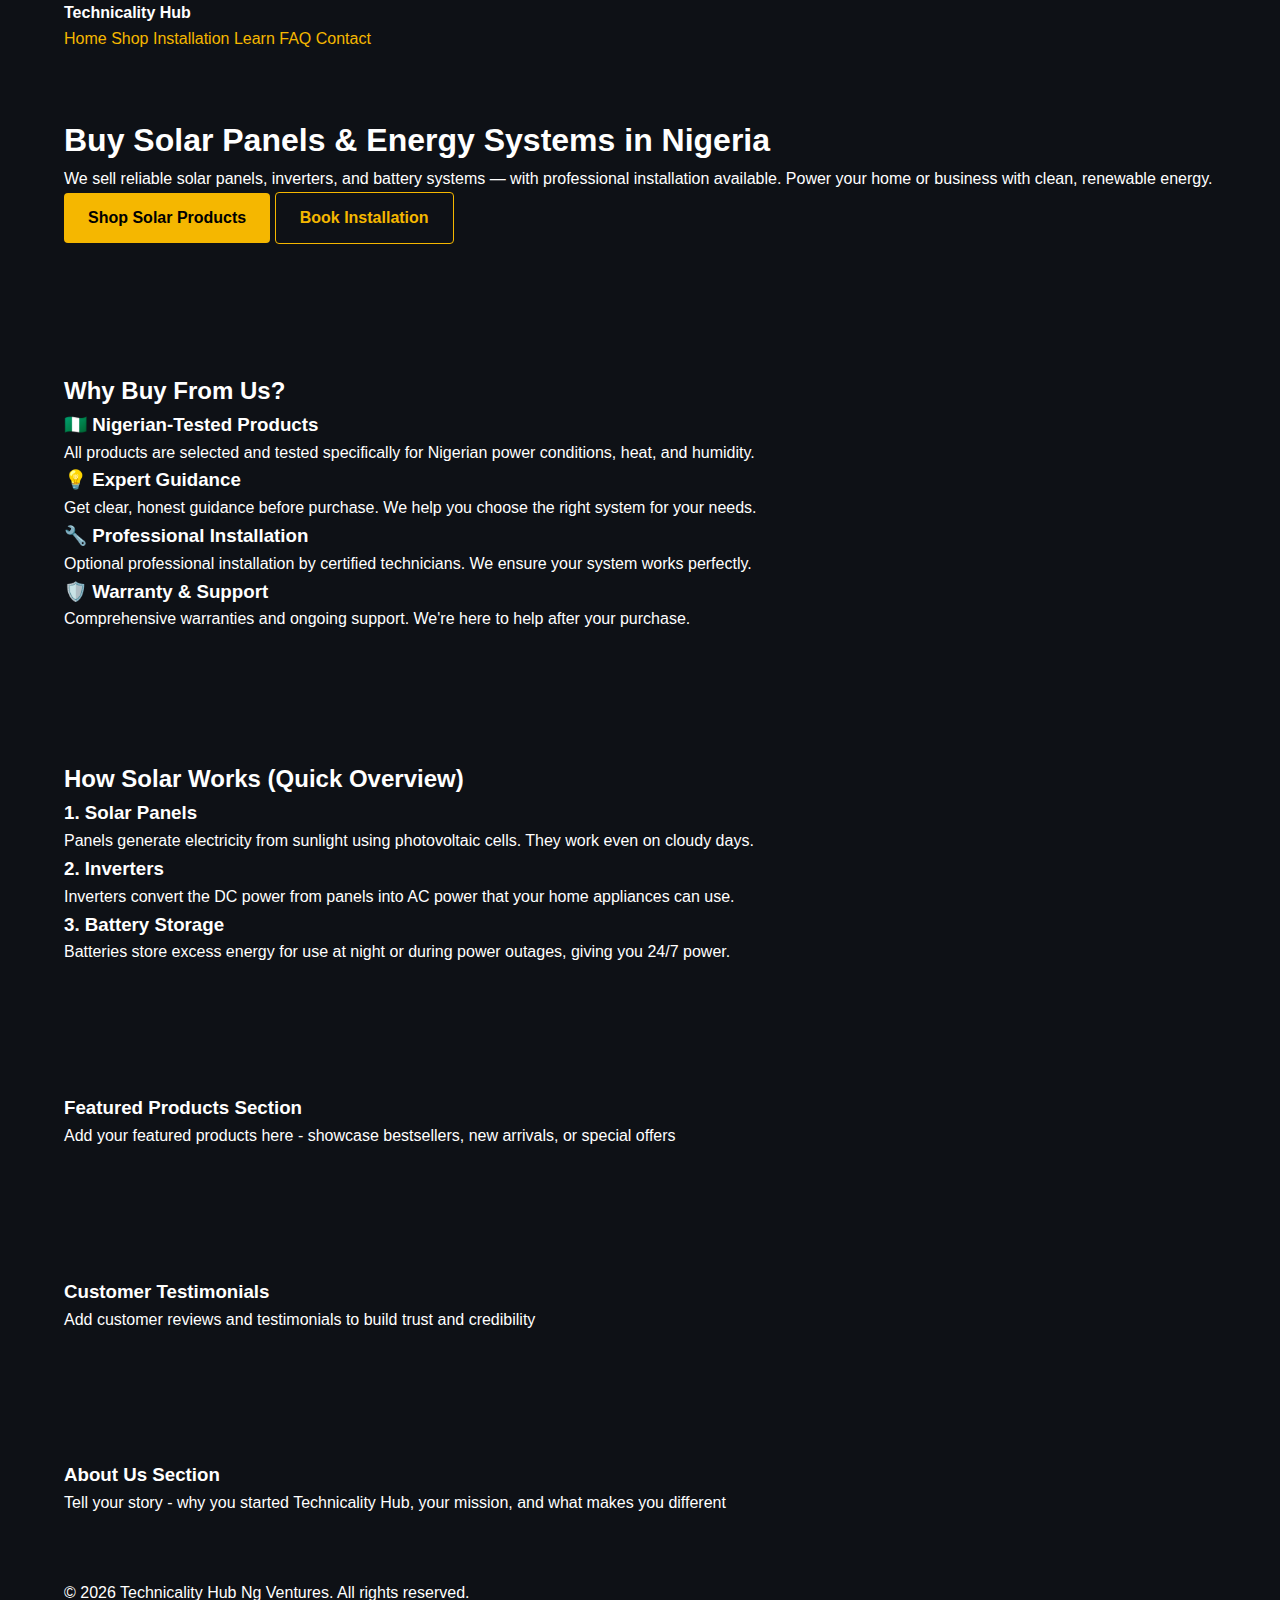
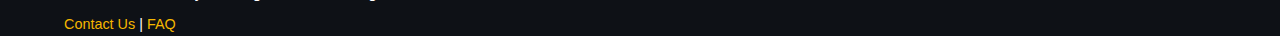
<file: index.html>
<!DOCTYPE html>
<html lang="en">
<head>
  <meta charset="UTF-8" />
  <meta name="viewport" content="width=device-width, initial-scale=1.0" />
  <title>Technicality Hub Ng Ventures | Solar Products & Installation</title>
  <link rel="stylesheet" href="css/styles.css" />
</head>
<body>

<nav>
  <div class="container">
    <strong>Technicality Hub</strong>
    <div>
      <a href="index.html">Home</a>
      <a href="shop.html">Shop</a>
      <a href="services.html">Installation</a>
      <a href="learn.html">Learn</a>
      <a href="faq.html">FAQ</a>
      <a href="contact.html">Contact</a>
    </div>
  </div>
</nav>

<main>
  <section class="hero">
    <div class="container">
      <h1>Buy Solar Panels & Energy Systems in Nigeria</h1>
      <p>
        We sell reliable solar panels, inverters, and battery systems — with
        professional installation available. Power your home or business with clean, renewable energy.
      </p>
      <div class="btn-group">
        <a class="btn" href="shop.html">Shop Solar Products</a>
        <a class="btn secondary" href="services.html">Book Installation</a>
      </div>
    </div>
  </section>

  <section class="container">
    <h2>Why Buy From Us?</h2>
    <div class="card-grid">
      <div class="card">
        <h3>🇳🇬 Nigerian-Tested Products</h3>
        <p>All products are selected and tested specifically for Nigerian power conditions, heat, and humidity.</p>
      </div>
      <div class="card">
        <h3>💡 Expert Guidance</h3>
        <p>Get clear, honest guidance before purchase. We help you choose the right system for your needs.</p>
      </div>
      <div class="card">
        <h3>🔧 Professional Installation</h3>
        <p>Optional professional installation by certified technicians. We ensure your system works perfectly.</p>
      </div>
      <div class="card">
        <h3>🛡️ Warranty & Support</h3>
        <p>Comprehensive warranties and ongoing support. We're here to help after your purchase.</p>
      </div>
    </div>
  </section>

  <section class="container">
    <h2>How Solar Works (Quick Overview)</h2>
    <div class="card-grid">
      <div class="card">
        <h3>1. Solar Panels</h3>
        <p>Panels generate electricity from sunlight using photovoltaic cells. They work even on cloudy days.</p>
      </div>
      <div class="card">
        <h3>2. Inverters</h3>
        <p>Inverters convert the DC power from panels into AC power that your home appliances can use.</p>
      </div>
      <div class="card">
        <h3>3. Battery Storage</h3>
        <p>Batteries store excess energy for use at night or during power outages, giving you 24/7 power.</p>
      </div>
    </div>
  </section>

  <section class="container">
    <div class="content-placeholder">
      <h3>Featured Products Section</h3>
      <p>Add your featured products here - showcase bestsellers, new arrivals, or special offers</p>
    </div>
  </section>

  <section class="container">
    <div class="content-placeholder">
      <h3>Customer Testimonials</h3>
      <p>Add customer reviews and testimonials to build trust and credibility</p>
    </div>
  </section>

  <section class="container">
    <div class="content-placeholder">
      <h3>About Us Section</h3>
      <p>Tell your story - why you started Technicality Hub, your mission, and what makes you different</p>
    </div>
  </section>
</main>

<footer>
  <div class="container">
    <p>© 2026 Technicality Hub Ng Ventures. All rights reserved.</p>
    <p style="margin-top: 0.5rem; font-size: 0.9rem;">
      <a href="contact.html" style="color: var(--accent);">Contact Us</a> | 
      <a href="faq.html" style="color: var(--accent);">FAQ</a>
    </p>
  </div>
</footer>

</body>
</html>
</file>
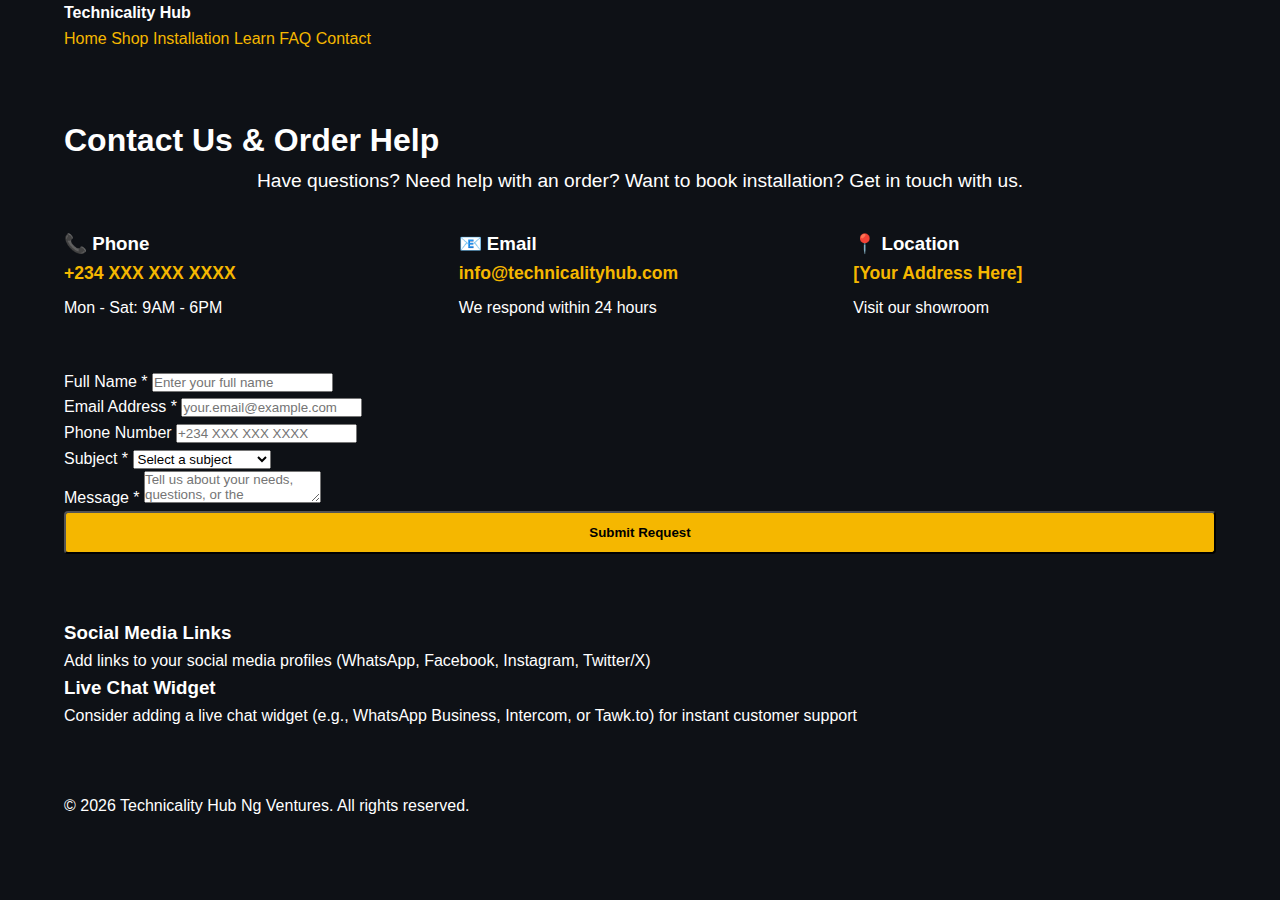
<file: contact.html>
<!DOCTYPE html>
<html lang="en">
<head>
  <meta charset="UTF-8" />
  <meta name="viewport" content="width=device-width, initial-scale=1.0" />
  <title>Contact & Orders | Technicality Hub</title>
  <link rel="stylesheet" href="css/styles.css">
</head>
<body>

<nav>
  <div class="container">
    <strong>Technicality Hub</strong>
    <div>
      <a href="index.html">Home</a>
      <a href="shop.html">Shop</a>
      <a href="services.html">Installation</a>
      <a href="learn.html">Learn</a>
      <a href="faq.html">FAQ</a>
      <a href="contact.html">Contact</a>
    </div>
  </div>
</nav>

<main>
  <section class="container">
    <h1>Contact Us & Order Help</h1>
    <p style="font-size: 1.2rem; margin-bottom: 2rem; text-align: center;">
      Have questions? Need help with an order? Want to book installation? Get in touch with us.
    </p>

    <div style="display: grid; grid-template-columns: repeat(auto-fit, minmax(300px, 1fr)); gap: 2rem; margin-bottom: 3rem;">
      <div class="card">
        <h3>📞 Phone</h3>
        <p style="font-size: 1.1rem; color: var(--accent); font-weight: 600;">+234 XXX XXX XXXX</p>
        <p style="margin-top: 0.5rem;">Mon - Sat: 9AM - 6PM</p>
      </div>

      <div class="card">
        <h3>📧 Email</h3>
        <p style="font-size: 1.1rem; color: var(--accent); font-weight: 600;">info@technicalityhub.com</p>
        <p style="margin-top: 0.5rem;">We respond within 24 hours</p>
      </div>

      <div class="card">
        <h3>📍 Location</h3>
        <p style="font-size: 1.1rem; color: var(--accent); font-weight: 600;">[Your Address Here]</p>
        <p style="margin-top: 0.5rem;">Visit our showroom</p>
      </div>
    </div>

    <form>
      <div class="form-group">
        <label for="name">Full Name *</label>
        <input type="text" id="name" name="name" placeholder="Enter your full name" required>
      </div>

      <div class="form-group">
        <label for="email">Email Address *</label>
        <input type="email" id="email" name="email" placeholder="your.email@example.com" required>
      </div>

      <div class="form-group">
        <label for="phone">Phone Number</label>
        <input type="tel" id="phone" name="phone" placeholder="+234 XXX XXX XXXX">
      </div>

      <div class="form-group">
        <label for="subject">Subject *</label>
        <select id="subject" name="subject" required>
          <option value="">Select a subject</option>
          <option value="order">Order Inquiry</option>
          <option value="installation">Installation Booking</option>
          <option value="support">Technical Support</option>
          <option value="quote">Request Quote</option>
          <option value="other">Other</option>
        </select>
      </div>

      <div class="form-group">
        <label for="message">Message *</label>
        <textarea id="message" name="message" placeholder="Tell us about your needs, questions, or the products/services you're interested in..." required></textarea>
      </div>

      <button type="submit" class="btn" style="width: 100%;">Submit Request</button>
    </form>

    <div class="content-placeholder" style="margin-top: 4rem;">
      <h3>Social Media Links</h3>
      <p>Add links to your social media profiles (WhatsApp, Facebook, Instagram, Twitter/X)</p>
    </div>

    <div class="content-placeholder">
      <h3>Live Chat Widget</h3>
      <p>Consider adding a live chat widget (e.g., WhatsApp Business, Intercom, or Tawk.to) for instant customer support</p>
    </div>
  </section>
</main>

<footer>
  <div class="container">
    <p>© 2026 Technicality Hub Ng Ventures. All rights reserved.</p>
  </div>
</footer>

</body>
</html>
</file>
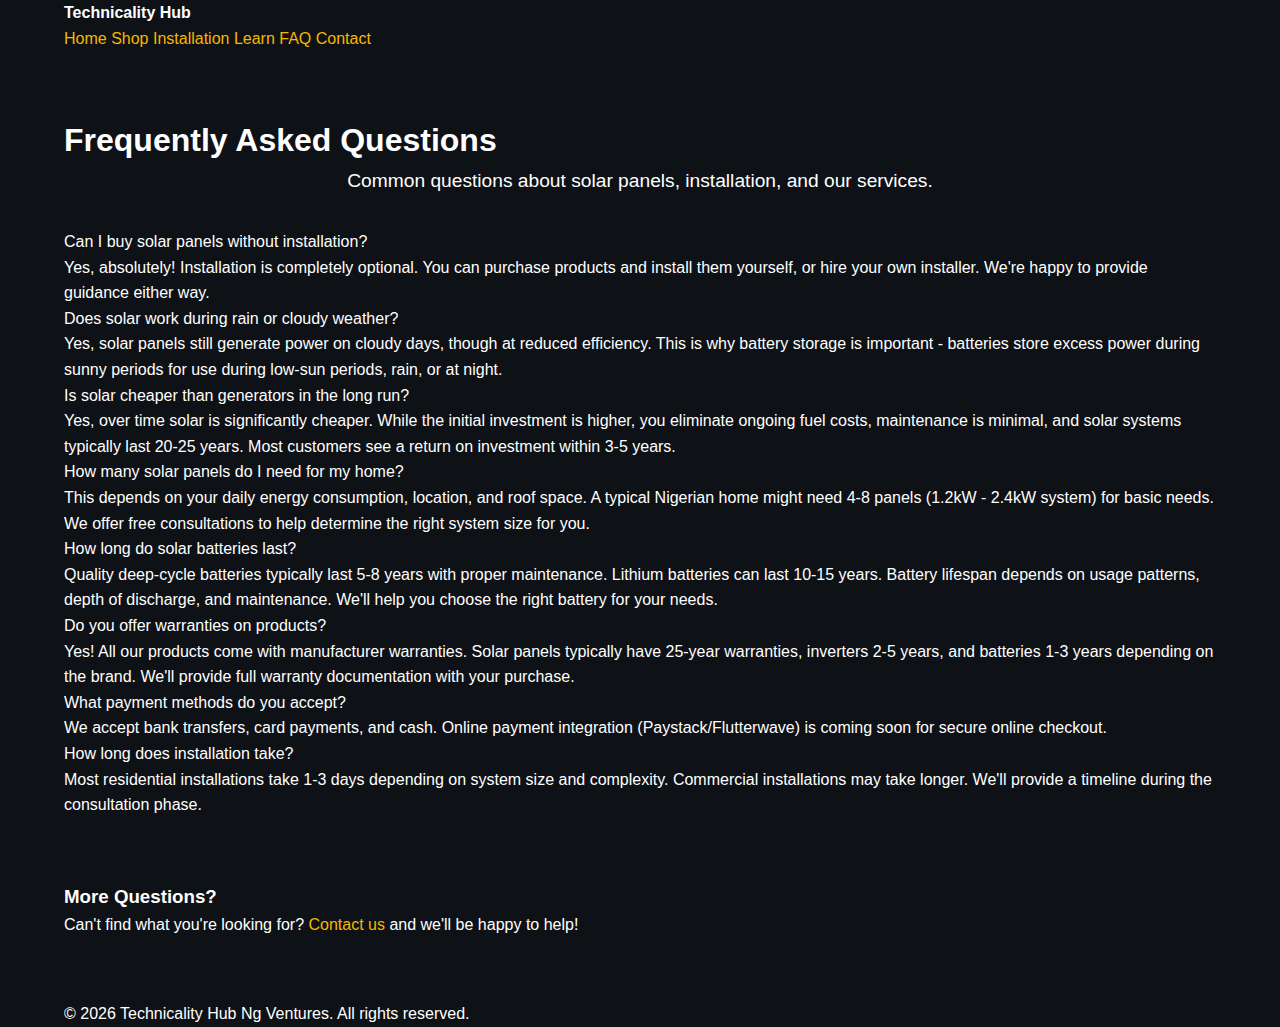
<file: faq.html>
<!DOCTYPE html>
<html lang="en">
<head>
  <meta charset="UTF-8" />
  <meta name="viewport" content="width=device-width, initial-scale=1.0" />
  <title>Solar FAQ | Technicality Hub</title>
  <link rel="stylesheet" href="css/styles.css">
</head>
<body>

<nav>
  <div class="container">
    <strong>Technicality Hub</strong>
    <div>
      <a href="index.html">Home</a>
      <a href="shop.html">Shop</a>
      <a href="services.html">Installation</a>
      <a href="learn.html">Learn</a>
      <a href="faq.html">FAQ</a>
      <a href="contact.html">Contact</a>
    </div>
  </div>
</nav>

<main>
  <section class="container">
    <h1>Frequently Asked Questions</h1>
    <p style="font-size: 1.2rem; margin-bottom: 2rem; text-align: center;">
      Common questions about solar panels, installation, and our services.
    </p>

    <div class="faq-item">
      <div class="faq-question">Can I buy solar panels without installation?</div>
      <div class="faq-answer">Yes, absolutely! Installation is completely optional. You can purchase products and install them yourself, or hire your own installer. We're happy to provide guidance either way.</div>
    </div>

    <div class="faq-item">
      <div class="faq-question">Does solar work during rain or cloudy weather?</div>
      <div class="faq-answer">Yes, solar panels still generate power on cloudy days, though at reduced efficiency. This is why battery storage is important - batteries store excess power during sunny periods for use during low-sun periods, rain, or at night.</div>
    </div>

    <div class="faq-item">
      <div class="faq-question">Is solar cheaper than generators in the long run?</div>
      <div class="faq-answer">Yes, over time solar is significantly cheaper. While the initial investment is higher, you eliminate ongoing fuel costs, maintenance is minimal, and solar systems typically last 20-25 years. Most customers see a return on investment within 3-5 years.</div>
    </div>

    <div class="faq-item">
      <div class="faq-question">How many solar panels do I need for my home?</div>
      <div class="faq-answer">This depends on your daily energy consumption, location, and roof space. A typical Nigerian home might need 4-8 panels (1.2kW - 2.4kW system) for basic needs. We offer free consultations to help determine the right system size for you.</div>
    </div>

    <div class="faq-item">
      <div class="faq-question">How long do solar batteries last?</div>
      <div class="faq-answer">Quality deep-cycle batteries typically last 5-8 years with proper maintenance. Lithium batteries can last 10-15 years. Battery lifespan depends on usage patterns, depth of discharge, and maintenance. We'll help you choose the right battery for your needs.</div>
    </div>

    <div class="faq-item">
      <div class="faq-question">Do you offer warranties on products?</div>
      <div class="faq-answer">Yes! All our products come with manufacturer warranties. Solar panels typically have 25-year warranties, inverters 2-5 years, and batteries 1-3 years depending on the brand. We'll provide full warranty documentation with your purchase.</div>
    </div>

    <div class="faq-item">
      <div class="faq-question">What payment methods do you accept?</div>
      <div class="faq-answer">We accept bank transfers, card payments, and cash. Online payment integration (Paystack/Flutterwave) is coming soon for secure online checkout.</div>
    </div>

    <div class="faq-item">
      <div class="faq-question">How long does installation take?</div>
      <div class="faq-answer">Most residential installations take 1-3 days depending on system size and complexity. Commercial installations may take longer. We'll provide a timeline during the consultation phase.</div>
    </div>

    <div class="content-placeholder" style="margin-top: 4rem;">
      <h3>More Questions?</h3>
      <p>Can't find what you're looking for? <a href="contact.html" style="color: var(--accent);">Contact us</a> and we'll be happy to help!</p>
    </div>
  </section>
</main>

<footer>
  <div class="container">
    <p>© 2026 Technicality Hub Ng Ventures. All rights reserved.</p>
  </div>
</footer>

</body>
</html>
</file>
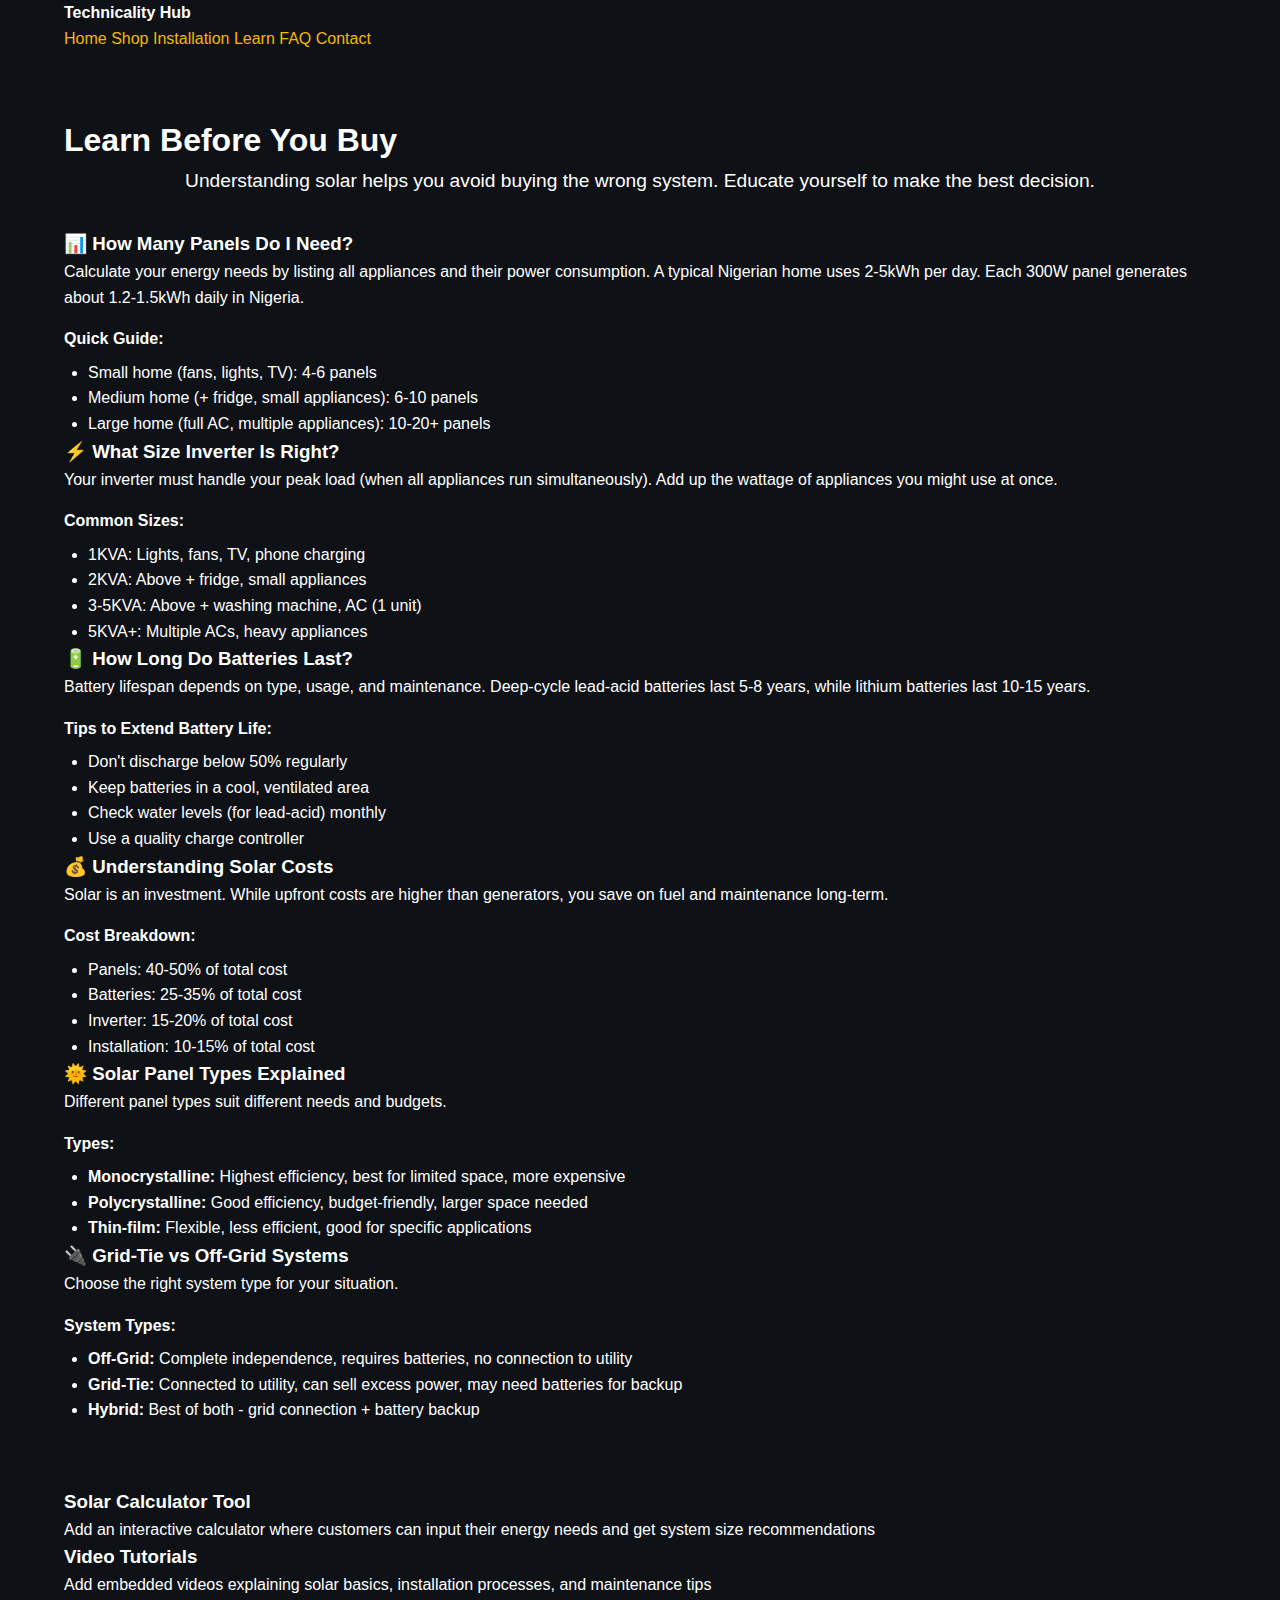
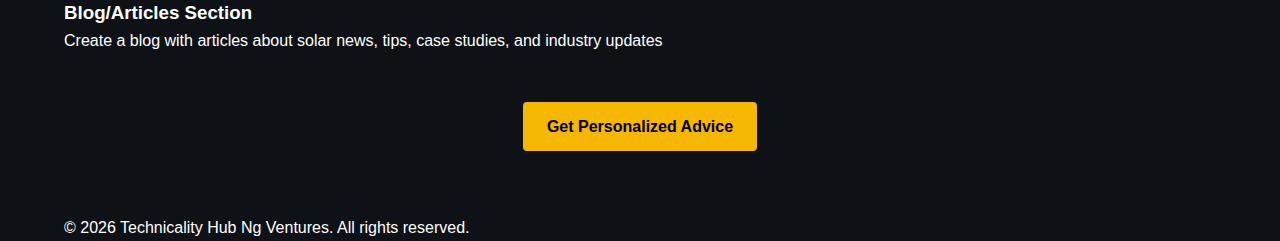
<file: learn.html>
<!DOCTYPE html>
<html lang="en">
<head>
  <meta charset="UTF-8" />
  <meta name="viewport" content="width=device-width, initial-scale=1.0" />
  <title>Learn Solar | Technicality Hub</title>
  <link rel="stylesheet" href="css/styles.css">
</head>
<body>

<nav>
  <div class="container">
    <strong>Technicality Hub</strong>
    <div>
      <a href="index.html">Home</a>
      <a href="shop.html">Shop</a>
      <a href="services.html">Installation</a>
      <a href="learn.html">Learn</a>
      <a href="faq.html">FAQ</a>
      <a href="contact.html">Contact</a>
    </div>
  </div>
</nav>

<main>
  <section class="container">
    <h1>Learn Before You Buy</h1>
    <p style="font-size: 1.2rem; margin-bottom: 2rem; text-align: center;">
      Understanding solar helps you avoid buying the wrong system. Educate yourself to make the best decision.
    </p>

    <div class="card-grid">
      <div class="card">
        <h3>📊 How Many Panels Do I Need?</h3>
        <p>Calculate your energy needs by listing all appliances and their power consumption. A typical Nigerian home uses 2-5kWh per day. Each 300W panel generates about 1.2-1.5kWh daily in Nigeria.</p>
        <p style="margin-top: 1rem;"><strong>Quick Guide:</strong></p>
        <ul style="margin-top: 0.5rem; margin-left: 1.5rem;">
          <li>Small home (fans, lights, TV): 4-6 panels</li>
          <li>Medium home (+ fridge, small appliances): 6-10 panels</li>
          <li>Large home (full AC, multiple appliances): 10-20+ panels</li>
        </ul>
      </div>

      <div class="card">
        <h3>⚡ What Size Inverter Is Right?</h3>
        <p>Your inverter must handle your peak load (when all appliances run simultaneously). Add up the wattage of appliances you might use at once.</p>
        <p style="margin-top: 1rem;"><strong>Common Sizes:</strong></p>
        <ul style="margin-top: 0.5rem; margin-left: 1.5rem;">
          <li>1KVA: Lights, fans, TV, phone charging</li>
          <li>2KVA: Above + fridge, small appliances</li>
          <li>3-5KVA: Above + washing machine, AC (1 unit)</li>
          <li>5KVA+: Multiple ACs, heavy appliances</li>
        </ul>
      </div>

      <div class="card">
        <h3>🔋 How Long Do Batteries Last?</h3>
        <p>Battery lifespan depends on type, usage, and maintenance. Deep-cycle lead-acid batteries last 5-8 years, while lithium batteries last 10-15 years.</p>
        <p style="margin-top: 1rem;"><strong>Tips to Extend Battery Life:</strong></p>
        <ul style="margin-top: 0.5rem; margin-left: 1.5rem;">
          <li>Don't discharge below 50% regularly</li>
          <li>Keep batteries in a cool, ventilated area</li>
          <li>Check water levels (for lead-acid) monthly</li>
          <li>Use a quality charge controller</li>
        </ul>
      </div>

      <div class="card">
        <h3>💰 Understanding Solar Costs</h3>
        <p>Solar is an investment. While upfront costs are higher than generators, you save on fuel and maintenance long-term.</p>
        <p style="margin-top: 1rem;"><strong>Cost Breakdown:</strong></p>
        <ul style="margin-top: 0.5rem; margin-left: 1.5rem;">
          <li>Panels: 40-50% of total cost</li>
          <li>Batteries: 25-35% of total cost</li>
          <li>Inverter: 15-20% of total cost</li>
          <li>Installation: 10-15% of total cost</li>
        </ul>
      </div>

      <div class="card">
        <h3>🌞 Solar Panel Types Explained</h3>
        <p>Different panel types suit different needs and budgets.</p>
        <p style="margin-top: 1rem;"><strong>Types:</strong></p>
        <ul style="margin-top: 0.5rem; margin-left: 1.5rem;">
          <li><strong>Monocrystalline:</strong> Highest efficiency, best for limited space, more expensive</li>
          <li><strong>Polycrystalline:</strong> Good efficiency, budget-friendly, larger space needed</li>
          <li><strong>Thin-film:</strong> Flexible, less efficient, good for specific applications</li>
        </ul>
      </div>

      <div class="card">
        <h3>🔌 Grid-Tie vs Off-Grid Systems</h3>
        <p>Choose the right system type for your situation.</p>
        <p style="margin-top: 1rem;"><strong>System Types:</strong></p>
        <ul style="margin-top: 0.5rem; margin-left: 1.5rem;">
          <li><strong>Off-Grid:</strong> Complete independence, requires batteries, no connection to utility</li>
          <li><strong>Grid-Tie:</strong> Connected to utility, can sell excess power, may need batteries for backup</li>
          <li><strong>Hybrid:</strong> Best of both - grid connection + battery backup</li>
        </ul>
      </div>
    </div>

    <div class="content-placeholder" style="margin-top: 4rem;">
      <h3>Solar Calculator Tool</h3>
      <p>Add an interactive calculator where customers can input their energy needs and get system size recommendations</p>
    </div>

    <div class="content-placeholder">
      <h3>Video Tutorials</h3>
      <p>Add embedded videos explaining solar basics, installation processes, and maintenance tips</p>
    </div>

    <div class="content-placeholder">
      <h3>Blog/Articles Section</h3>
      <p>Create a blog with articles about solar news, tips, case studies, and industry updates</p>
    </div>

    <div style="text-align: center; margin-top: 3rem;">
      <a class="btn" href="contact.html">Get Personalized Advice</a>
    </div>
  </section>
</main>

<footer>
  <div class="container">
    <p>© 2026 Technicality Hub Ng Ventures. All rights reserved.</p>
  </div>
</footer>

</body>
</html>
</file>
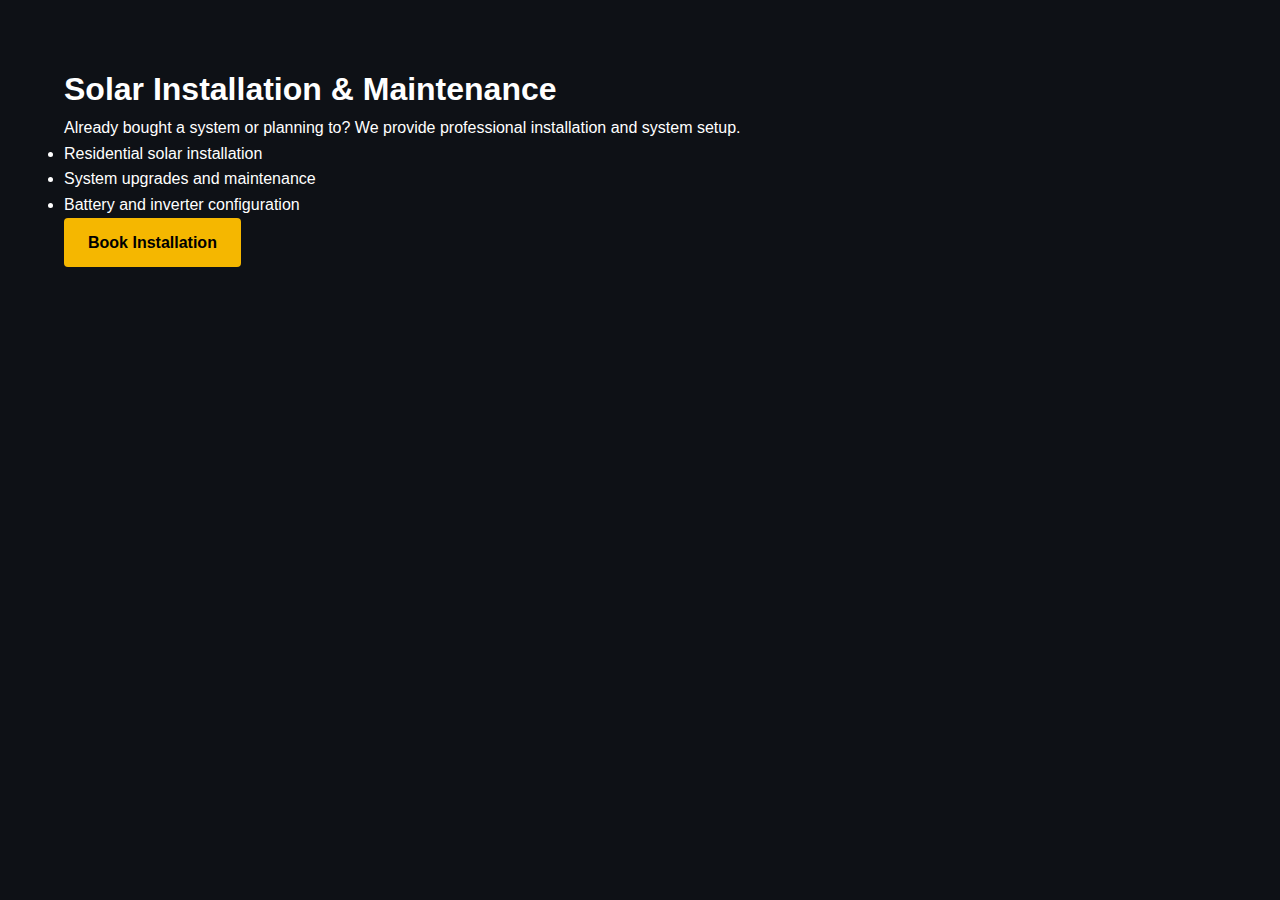
<file: services.html>
<!DOCTYPE html>
<html>
<head>
  <title>Solar Installation Services | Technicality Hub</title>
  <link rel="stylesheet" href="css/styles.css">
</head>
<body>

<section class="container">
  <h1>Solar Installation & Maintenance</h1>
  <p>
    Already bought a system or planning to?
    We provide professional installation and system setup.
  </p>

  <ul>
    <li>Residential solar installation</li>
    <li>System upgrades and maintenance</li>
    <li>Battery and inverter configuration</li>
  </ul>

  <a class="btn" href="contact.html">Book Installation</a>
</section>

</body>
</html>
</file>
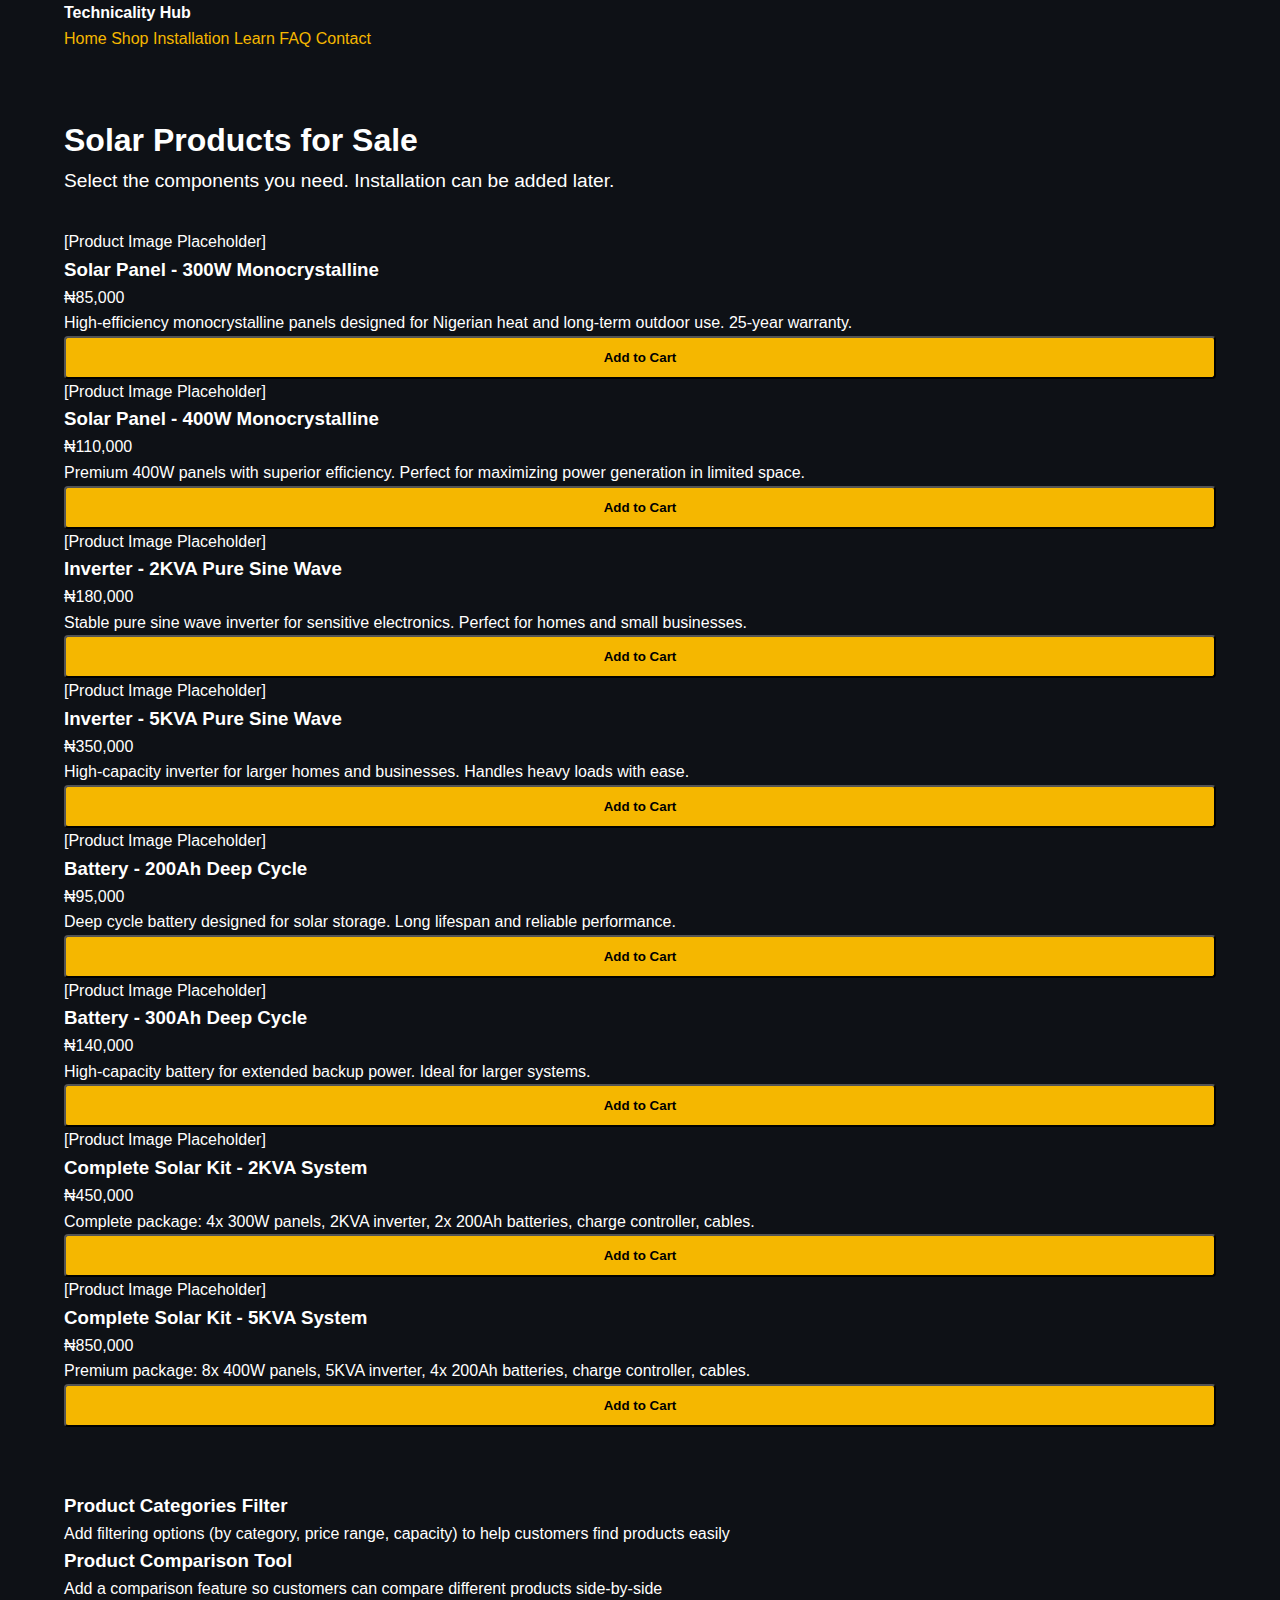
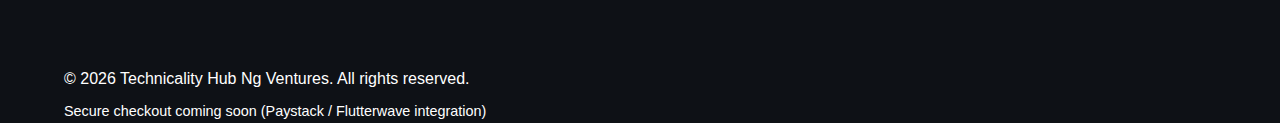
<file: shop.html>
<!DOCTYPE html>
<html lang="en">
<head>
  <meta charset="UTF-8" />
  <meta name="viewport" content="width=device-width, initial-scale=1.0" />
  <title>Shop Solar Products | Technicality Hub</title>
  <link rel="stylesheet" href="css/styles.css">
</head>
<body>

<nav>
  <div class="container">
    <strong>Technicality Hub</strong>
    <div>
      <a href="index.html">Home</a>
      <a href="shop.html">Shop</a>
      <a href="services.html">Installation</a>
      <a href="learn.html">Learn</a>
      <a href="faq.html">FAQ</a>
      <a href="contact.html">Contact</a>
    </div>
  </div>
</nav>

<main>
  <section class="container">
    <h1>Solar Products for Sale</h1>
    <p style="font-size: 1.2rem; margin-bottom: 2rem;">Select the components you need. Installation can be added later.</p>

    <div class="product-grid">
      <div class="product-card">
        <div class="product-image">[Product Image Placeholder]</div>
        <div class="product-info">
          <h3 class="product-title">Solar Panel - 300W Monocrystalline</h3>
          <div class="product-price">₦85,000</div>
          <p class="product-description">High-efficiency monocrystalline panels designed for Nigerian heat and long-term outdoor use. 25-year warranty.</p>
          <button class="btn" style="width: 100%;">Add to Cart</button>
        </div>
      </div>

      <div class="product-card">
        <div class="product-image">[Product Image Placeholder]</div>
        <div class="product-info">
          <h3 class="product-title">Solar Panel - 400W Monocrystalline</h3>
          <div class="product-price">₦110,000</div>
          <p class="product-description">Premium 400W panels with superior efficiency. Perfect for maximizing power generation in limited space.</p>
          <button class="btn" style="width: 100%;">Add to Cart</button>
        </div>
      </div>

      <div class="product-card">
        <div class="product-image">[Product Image Placeholder]</div>
        <div class="product-info">
          <h3 class="product-title">Inverter - 2KVA Pure Sine Wave</h3>
          <div class="product-price">₦180,000</div>
          <p class="product-description">Stable pure sine wave inverter for sensitive electronics. Perfect for homes and small businesses.</p>
          <button class="btn" style="width: 100%;">Add to Cart</button>
        </div>
      </div>

      <div class="product-card">
        <div class="product-image">[Product Image Placeholder]</div>
        <div class="product-info">
          <h3 class="product-title">Inverter - 5KVA Pure Sine Wave</h3>
          <div class="product-price">₦350,000</div>
          <p class="product-description">High-capacity inverter for larger homes and businesses. Handles heavy loads with ease.</p>
          <button class="btn" style="width: 100%;">Add to Cart</button>
        </div>
      </div>

      <div class="product-card">
        <div class="product-image">[Product Image Placeholder]</div>
        <div class="product-info">
          <h3 class="product-title">Battery - 200Ah Deep Cycle</h3>
          <div class="product-price">₦95,000</div>
          <p class="product-description">Deep cycle battery designed for solar storage. Long lifespan and reliable performance.</p>
          <button class="btn" style="width: 100%;">Add to Cart</button>
        </div>
      </div>

      <div class="product-card">
        <div class="product-image">[Product Image Placeholder]</div>
        <div class="product-info">
          <h3 class="product-title">Battery - 300Ah Deep Cycle</h3>
          <div class="product-price">₦140,000</div>
          <p class="product-description">High-capacity battery for extended backup power. Ideal for larger systems.</p>
          <button class="btn" style="width: 100%;">Add to Cart</button>
        </div>
      </div>

      <div class="product-card">
        <div class="product-image">[Product Image Placeholder]</div>
        <div class="product-info">
          <h3 class="product-title">Complete Solar Kit - 2KVA System</h3>
          <div class="product-price">₦450,000</div>
          <p class="product-description">Complete package: 4x 300W panels, 2KVA inverter, 2x 200Ah batteries, charge controller, cables.</p>
          <button class="btn" style="width: 100%;">Add to Cart</button>
        </div>
      </div>

      <div class="product-card">
        <div class="product-image">[Product Image Placeholder]</div>
        <div class="product-info">
          <h3 class="product-title">Complete Solar Kit - 5KVA System</h3>
          <div class="product-price">₦850,000</div>
          <p class="product-description">Premium package: 8x 400W panels, 5KVA inverter, 4x 200Ah batteries, charge controller, cables.</p>
          <button class="btn" style="width: 100%;">Add to Cart</button>
        </div>
      </div>
    </div>

    <div class="content-placeholder" style="margin-top: 4rem;">
      <h3>Product Categories Filter</h3>
      <p>Add filtering options (by category, price range, capacity) to help customers find products easily</p>
    </div>

    <div class="content-placeholder">
      <h3>Product Comparison Tool</h3>
      <p>Add a comparison feature so customers can compare different products side-by-side</p>
    </div>
  </section>
</main>

<footer>
  <div class="container">
    <p>© 2026 Technicality Hub Ng Ventures. All rights reserved.</p>
    <p style="margin-top: 0.5rem; font-size: 0.9rem;">
      Secure checkout coming soon (Paystack / Flutterwave integration)
    </p>
  </div>
</footer>

</body>
</html>
</file>
<file: css/styles.css>
:root {
  --bg-dark: #0e1116;
  --bg-light: #161b22;
  --accent: #f5b700;
  --text-main: #ffffff;
  --text-muted: #c9d1d9;
}

* {
  box-sizing: border-box;
  margin: 0;
  padding: 0;
  font-family: Inter, Arial, sans-serif;
}

body {
  background: var(--bg-dark);
  color: var(--text-main);
  line-height: 1.6;
}

a {
  color: var(--accent);
  text-decoration: none;
}

.container {
  width: 90%;
  max-width: 1200px;
  margin: auto;
}

section {
  padding: 4rem 0;
}

.btn {
  background: var(--accent);
  color: #000;
  padding: 0.75rem 1.5rem;
  border-radius: 4px;
  display: inline-block;
  font-weight: 600;
}

.btn.secondary {
  background: transparent;
  border: 1px solid var(--accent);
  color: var(--accent);
}
</file>
